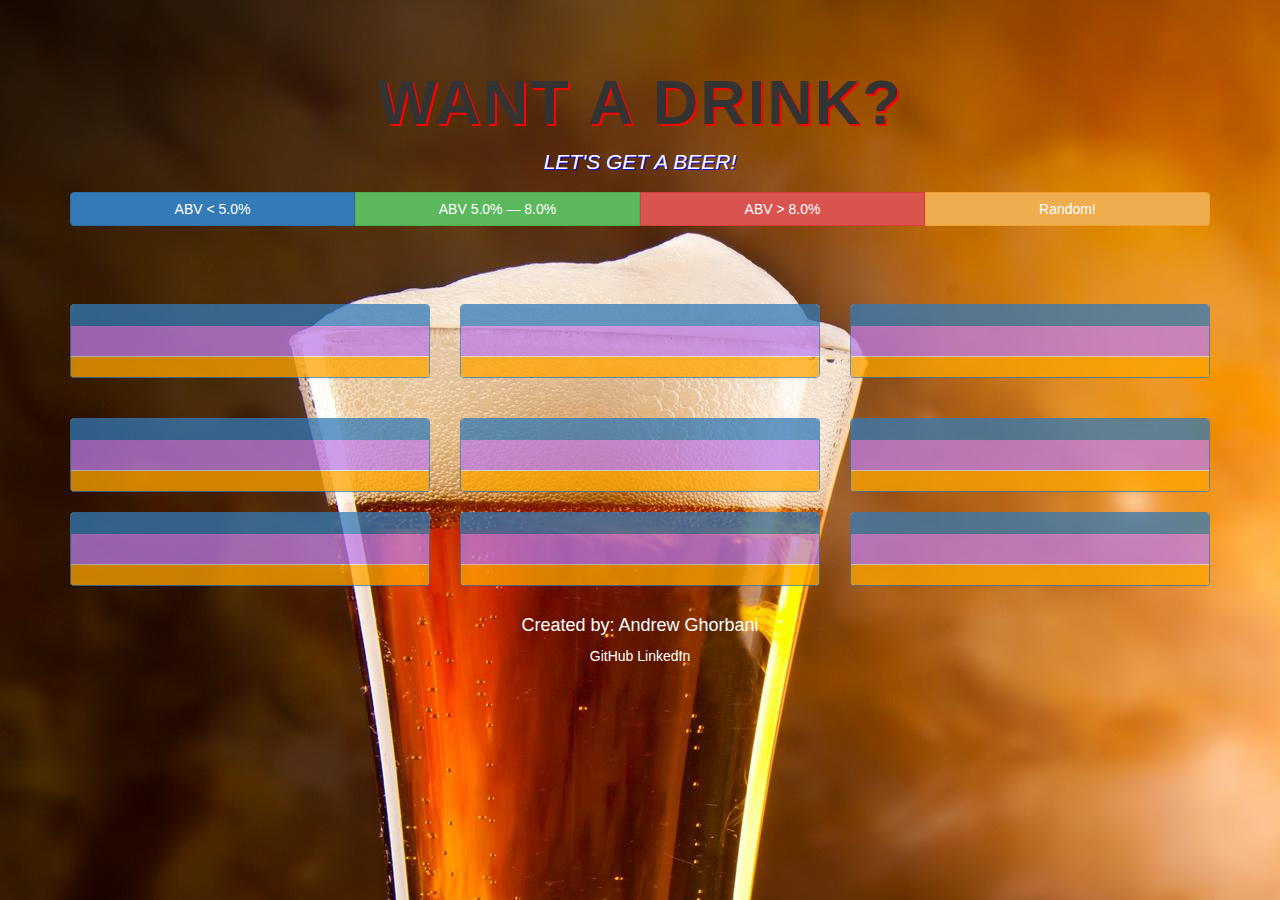
<file: index.html>
<!DOCTYPE html>

<html lang="en">
  <head>
    <meta charset="utf-8">
    <meta name="viewport" content="width=device-width, initial-scale=1">

    <!-- App's own CSS -->
    <link href="css/styles.css" rel="stylesheet"/>

    <!-- Latest compiled and minified CSS -->
    <link rel="stylesheet" href="https://maxcdn.bootstrapcdn.com/bootstrap/3.3.7/css/bootstrap.min.css">

    <!-- jQuery library -->
    <script src="https://ajax.googleapis.com/ajax/libs/jquery/3.3.1/jquery.min.js"></script>

    <!-- Latest compiled JavaScript -->
    <script src="https://maxcdn.bootstrapcdn.com/bootstrap/3.3.7/js/bootstrap.min.js"></script>

    <!-- App's own JavaScript -->
    <script src="js/scripts.js"></script>

    <title>Punk Beer</title>

  </head>

    <!-- Template taken from https://www.w3schools.com/bootstrap/bootstrap_templates.asp -->
  <body>
    <div class="jumbotron">
      <div class="container text-center">
        <h1>WANT A DRINK?</h1>
        <p>LET'S GET A BEER!</p>
        <form>
          <div class="btn-group btn-group-justified">
            <a href="#weak_beers" class="btn btn-primary" id="weak-beers">ABV < 5.0% </a>
            <a href="#medium_beers" class="btn btn-success" id="medium-beers">ABV 5.0% — 8.0% </a>
            <a href="#strong_beers" class="btn btn-danger" id="strong-beers">ABV > 8.0% </a>
            <a href="#random" class="btn btn-warning" id="random"> Random! </a>
          </div>
        </form>
      </div>
    </div>

    <div class="container">
      <div class="row">
        <div class="col-sm-4">
          <div class="panel panel-primary" id="panel1">
            <div class="panel-heading"></div>
            <div class="panel-body"></div>
            <div class="panel-footer panel-custom"></div>
          </div>
        </div>
        <div class="col-sm-4">
          <div class="panel panel-primary" id="panel2">
            <div class="panel-heading"></div>
            <div class="panel-body"></div>
            <div class="panel-footer panel-custom"></div>
          </div>
        </div>
        <div class="col-sm-4">
          <div class="panel panel-primary" id="panel3">
            <div class="panel-heading"></div>
            <div class="panel-body"></div>
            <div class="panel-footer panel-custom"></div>
          </div>
        </div>
      </div>
    </div><br>

    <div class="container">
      <div class="row">
        <div class="col-sm-4">
          <div class="panel panel-primary" id="panel4">
            <div class="panel-heading"></div>
            <div class="panel-body"></div>
            <div class="panel-footer panel-custom"></div>
          </div>
        </div>
        <div class="col-sm-4">
          <div class="panel panel-primary" id="panel5">
            <div class="panel-heading"></div>
            <div class="panel-body"></div>
            <div class="panel-footer panel-custom"></div>
          </div>
        </div>
        <div class="col-sm-4">
          <div class="panel panel-primary" id="panel6">
            <div class="panel-heading"></div>
            <div class="panel-body"></div>
            <div class="panel-footer panel-custom"></div>
          </div>
        </div>
      </div>
    </div>

    <div class="container">
      <div class="row">
        <div class="col-sm-4">
          <div class="panel panel-primary" id="panel7">
            <div class="panel-heading"></div>
            <div class="panel-body"></div>
            <div class="panel-footer panel-custom"></div>
          </div>
        </div>
        <div class="col-sm-4">
          <div class="panel panel-primary" id="panel8">
            <div class="panel-heading"></div>
            <div class="panel-body"></div>
            <div class="panel-footer panel-custom"></div>
          </div>
        </div>
        <div class="col-sm-4">
          <div class="panel panel-primary" id="panel9">
            <div class="panel-heading"></div>
            <div class="panel-body"></div>
            <div class="panel-footer panel-custom"></div>
          </div>
        </div>
      </div>
    </div>
  </body>

  <footer>
    <div class="footer-custom">
      <h4 style="color: white"> Created by: Andrew Ghorbani</h4>
      <a href="https://github.com/abghorba"> GitHub </a>
      <a href="https://www.linkedin.com/in/andrewghorbani/"> LinkedIn </a>
    </div>
  </footer>

</html>
</file>
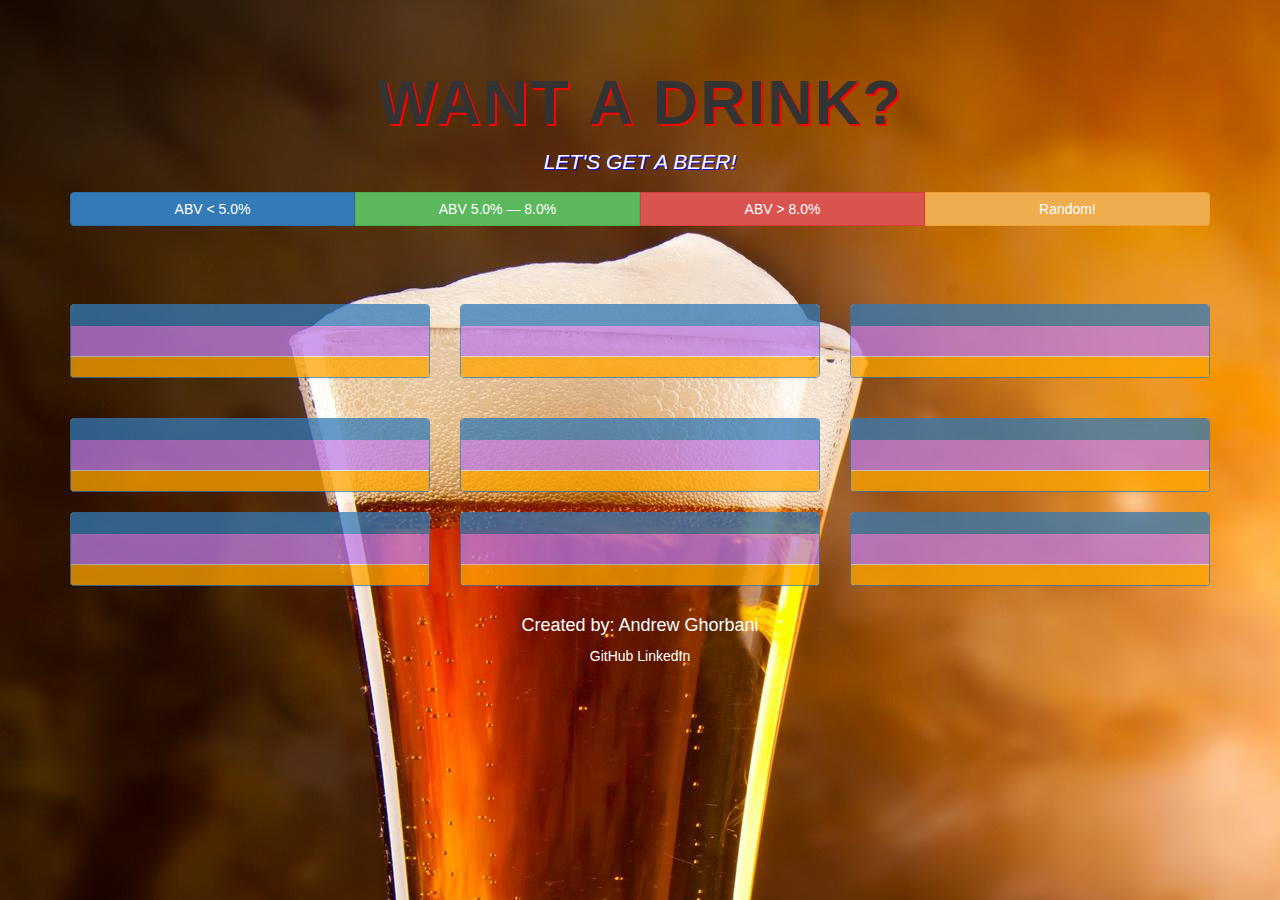
<file: punk_beers.html>
<!DOCTYPE html>

<html lang="en">
  <head>
    <meta charset="utf-8">
    <meta name="viewport" content="width=device-width, initial-scale=1">

    <!-- App's own CSS -->
    <link href="styles.css" rel="stylesheet"/>

    <!-- Latest compiled and minified CSS -->
    <link rel="stylesheet" href="https://maxcdn.bootstrapcdn.com/bootstrap/3.3.7/css/bootstrap.min.css">

    <!-- jQuery library -->
    <script src="https://ajax.googleapis.com/ajax/libs/jquery/3.3.1/jquery.min.js"></script>

    <!-- Latest compiled JavaScript -->
    <script src="https://maxcdn.bootstrapcdn.com/bootstrap/3.3.7/js/bootstrap.min.js"></script>

    <!-- App's own JavaScript -->
    <script src="scripts.js"></script>

    <title>Punk Beer</title>

  </head>

    <!-- Template taken from https://www.w3schools.com/bootstrap/bootstrap_templates.asp -->
  <body>
    <div class="jumbotron">
      <div class="container text-center">
        <h1>WANT A DRINK?</h1>
        <p>LET'S GET A BEER!</p>
        <form>
          <div class="btn-group btn-group-justified">
            <a href="#weak_beers" class="btn btn-primary" id="weak-beers">ABV < 5.0% </a>
            <a href="#medium_beers" class="btn btn-success" id="medium-beers">ABV 5.0% — 8.0% </a>
            <a href="#strong_beers" class="btn btn-danger" id="strong-beers">ABV > 8.0% </a>
            <a href="#random" class="btn btn-warning" id="random"> Random! </a>
          </div>
        </form>
      </div>
    </div>

    <div class="container">
      <div class="row">
        <div class="col-sm-4">
          <div class="panel panel-primary" id="panel1">
            <div class="panel-heading"></div>
            <div class="panel-body popup"></div>
            <div class="panel-footer panel-custom"></div>
          </div>
        </div>
        <div class="col-sm-4">
          <div class="panel panel-primary" id="panel2">
            <div class="panel-heading"></div>
            <div class="panel-body popup"></div>
            <div class="panel-footer panel-custom"></div>
          </div>
        </div>
        <div class="col-sm-4">
          <div class="panel panel-primary" id="panel3">
            <div class="panel-heading"></div>
            <div class="panel-body popup"></div>
            <div class="panel-footer panel-custom"></div>
          </div>
        </div>
      </div>
    </div><br>

    <div class="container">
      <div class="row">
        <div class="col-sm-4">
          <div class="panel panel-primary" id="panel4">
            <div class="panel-heading"></div>
            <div class="panel-body popup"></div>
            <div class="panel-footer panel-custom"></div>
          </div>
        </div>
        <div class="col-sm-4">
          <div class="panel panel-primary" id="panel5">
            <div class="panel-heading"></div>
            <div class="panel-body popup"></div>
            <div class="panel-footer panel-custom"></div>
          </div>
        </div>
        <div class="col-sm-4">
          <div class="panel panel-primary" id="panel6">
            <div class="panel-heading"></div>
            <div class="panel-body popup"></div>
            <div class="panel-footer panel-custom"></div>
          </div>
        </div>
      </div>
    </div>

    <div class="container">
      <div class="row">
        <div class="col-sm-4">
          <div class="panel panel-primary" id="panel7">
            <div class="panel-heading"></div>
            <div class="panel-body popup"></div>
            <div class="panel-footer panel-custom"></div>
          </div>
        </div>
        <div class="col-sm-4">
          <div class="panel panel-primary" id="panel8">
            <div class="panel-heading"></div>
            <div class="panel-body popup"></div>
            <div class="panel-footer panel-custom"></div>
          </div>
        </div>
        <div class="col-sm-4">
          <div class="panel panel-primary" id="panel9">
            <div class="panel-heading"></div>
            <div class="panel-body popup"></div>
            <div class="panel-footer panel-custom"></div>
          </div>
        </div>
      </div>
    </div>
  </body>

  <footer>
    <div class="footer-custom">
      <h4 style="color: white"> Created by: Andrew Ghorbani</h4>
      <a href="https://github.com/abghorba"> GitHub </a>
      <a href="https://www.linkedin.com/in/andrewghorbani/"> LinkedIn </a>
    </div>
  </footer>

</html>
</file>
<file: css/styles.css>
html, body, .jumbotron {
    background: url("../img/beer.jpg");
    background-size: auto;
}

.jumbotron h1 {
    letter-spacing: 2px;
    font-weight: bold;
    text-shadow: 2px 2px #ff0000;
}

.jumbotron p {
    font-style: italic;
    color: white;
    text-shadow: 1px 1px #0000ff;
}

.panel {
    opacity: 0.75;
}

.panel-heading {
    font-size: 115%;
    text-align: center;
    text-shadow: 3px 3px #000000;
}

.panel-body {
    background-color: #BE7DE6;
    cursor: pointer;
}

.panel-body > img {
    position: relative;
}


.panel-body:hover {
    background: rgba(0,0,0,.9);
    transition: 1s;
}

.panel-body:hover > img {
    filter: blur(2px) brightness(30%);
    transition: 1s;
}

.hover-text {
    color: white;
    text-align: center;
    font-weight: bold;
    text-shadow: 0px 0px 3px #000, -1px -1px #000, 1px 1px #000;
    z-index: 10;
    display: none;
    position: absolute;
    -ms-transform: translateY(-50%);
    transform: translateY(-50%);
    margin: 0 auto;
    top: 47%;
    right: 20px;
    left: 20px;
}

.panel-footer.panel-custom {
    background: orange;
    font-size: 105%;
    text-align: center;
    text-shadow: 1px 1px #ff0000;
}

.beer-img {
    display: block;
    margin-left: auto;
    margin-right: auto;
    width: 25%;
    height: 250px;
}

.footer-custom {
    text-align: center;
}

.footer-custom > p {
    color: white;
    font-size: 16px;
}
.footer-custom > a:link {
    color: white;
    font-size: 14px;
}

.footer-custom > a:hover {
    color: #FF00FF;
}

.error {
    color: darkred;
    font-size: 300px;
}
</file>
<file: styles.css>
html, body, .jumbotron {
    background: url("img/beer.jpg");
    background-repeat: no-repeat;
    background-size: auto;
}

.jumbotron h1 {
    letter-spacing: 2px;
    font-weight: bold;
    text-shadow: 2px 2px #ff0000;
}

.jumbotron p {
    font-style: italic;
    color: white;
    text-shadow: 1px 1px #0000ff;
}

.panel {
    opacity: 0.75;
}

.panel-heading {
    font-size: 115%;
    text-align: center;
    text-shadow: 3px 3px #000000;

}

.panel-body {
    background-color: #BE7DE6;
    cursor: pointer;
}

.panel-body:hover {
    background-color: dodgerblue;
}

.panel-footer.panel-custom {
    background: orange;
    font-size: 105%;
    text-align: center;
    text-shadow: 1px 1px #ff0000;
}

.beer-img {
    display: block;
    margin-left: auto;
    margin-right: auto;
    width: 25%;
    height: 250px;
}

/* Popover CSS taken and modified from https://www.w3schools.com/bootstrap/bootstrap_ref_js_popover.asp */
.popover {
    border: 2px dotted red;
}

.popover-title {
    background-color: #73AD21;
    color: #000000;
    font-size: 28px;
    text-align: center;
}

.popover-content {
    background-color: red;
    color: #FFFFFF;
    padding: 25px;
    font-weight: bold;
    text-align: center;
}

.footer-custom {
    text-align: center;
}

.footer-custom > p {
    color: white;
    font-size: 16px;
}
.footer-custom > a:link {
    color: white;
    font-size: 14px;
}

.footer-custom > a:hover {
    color: #FF00FF;
}
</file>
